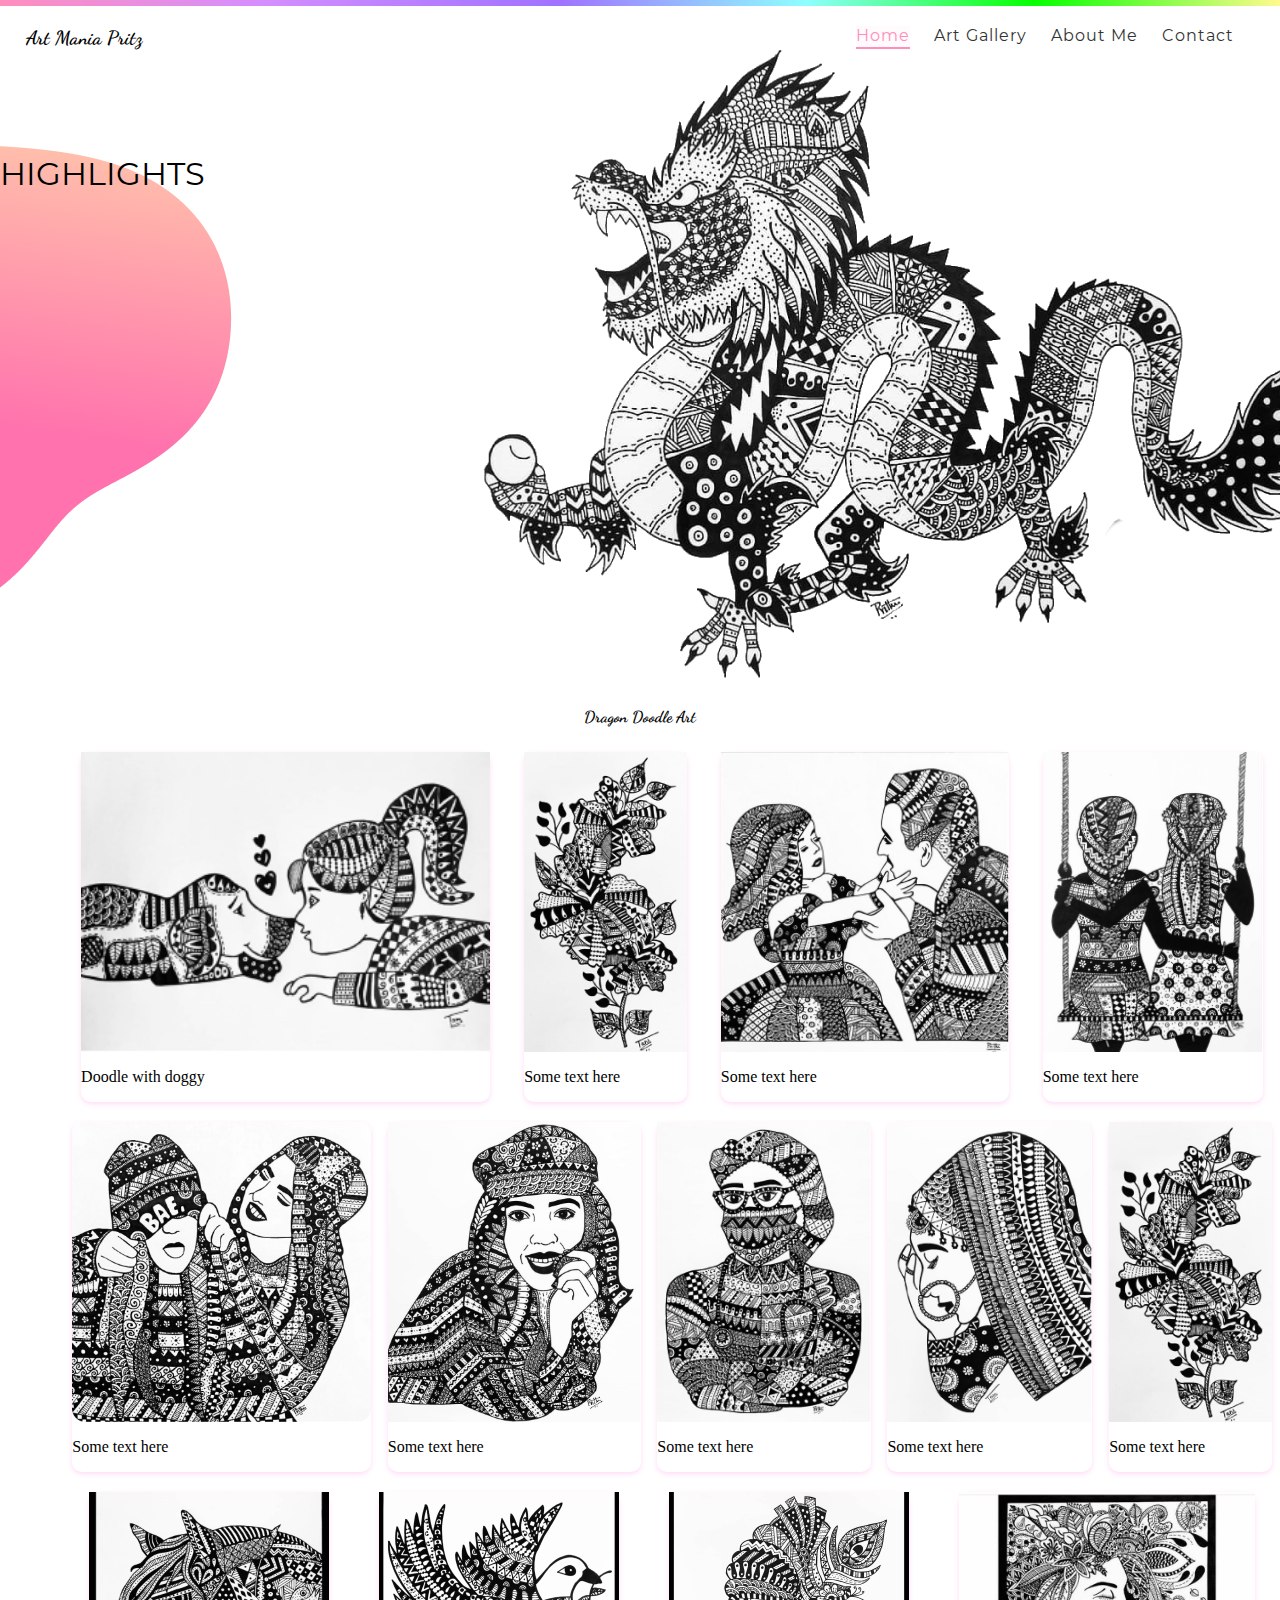
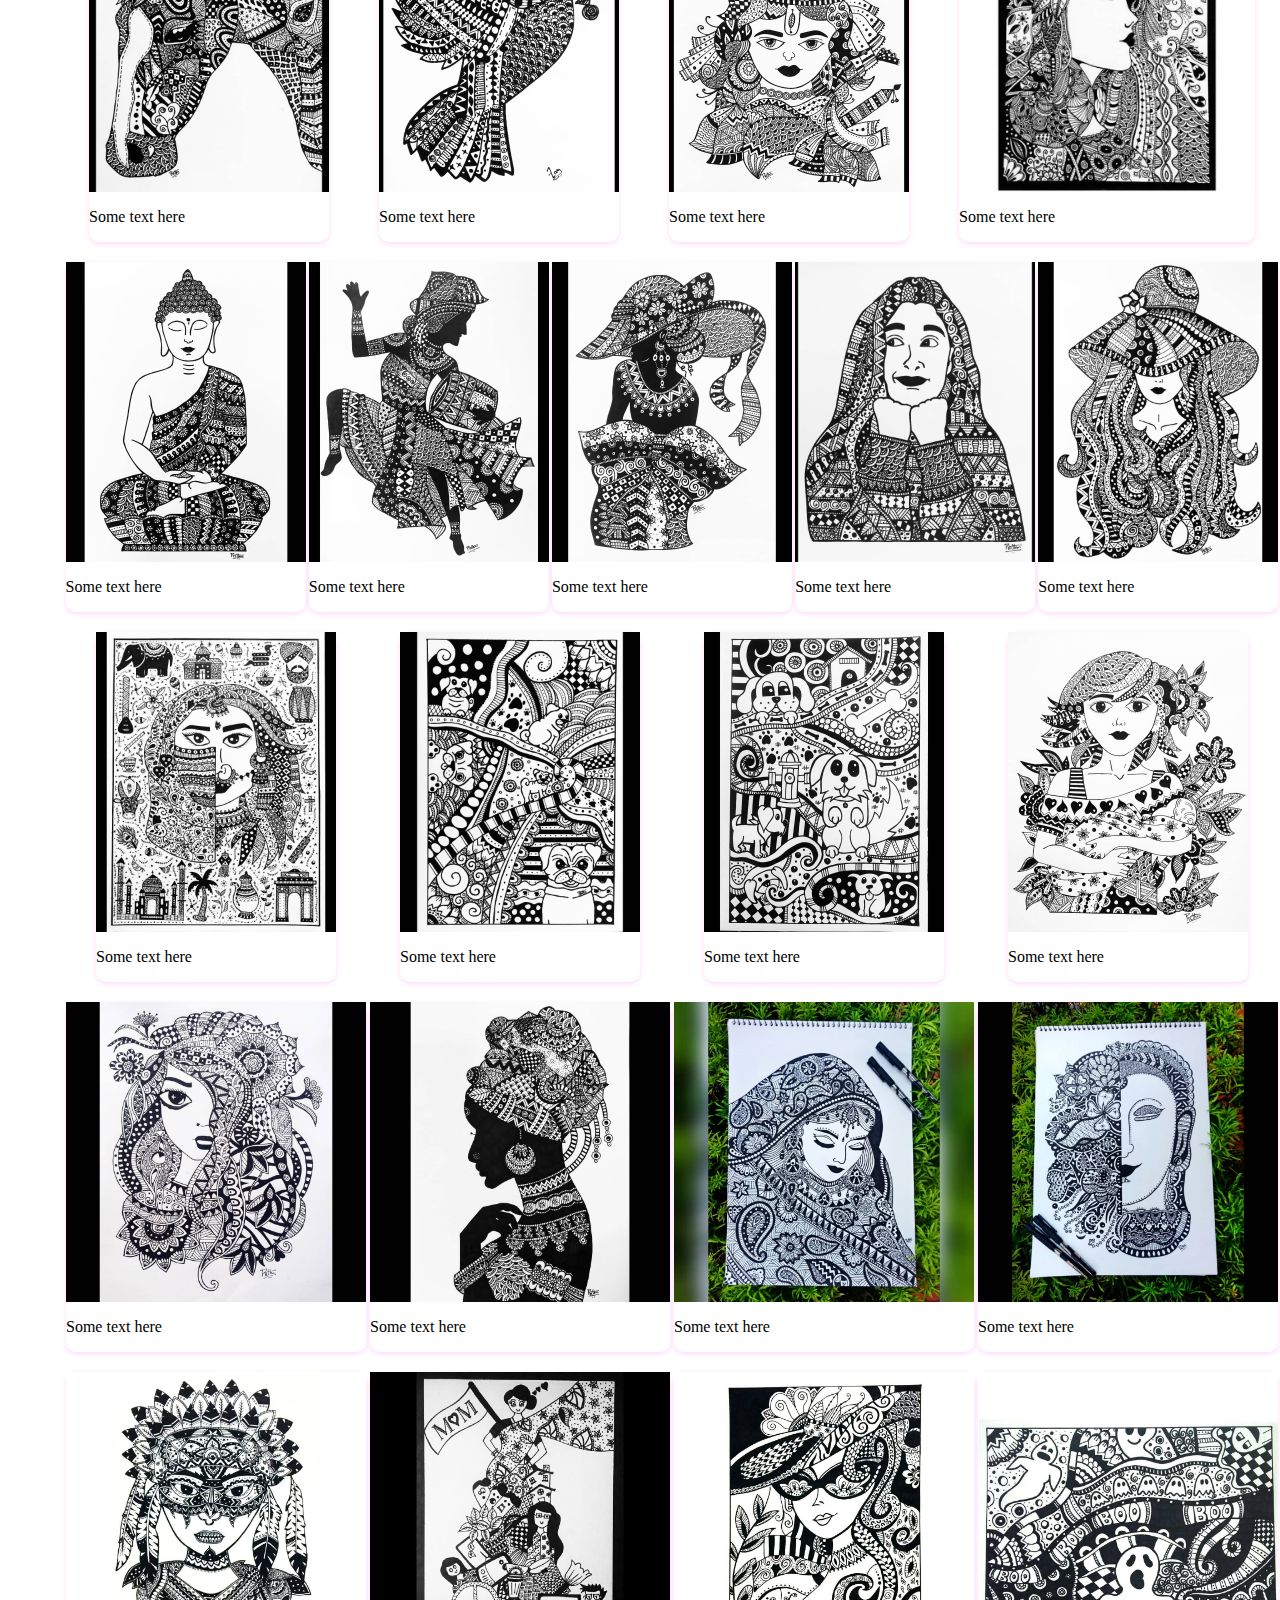
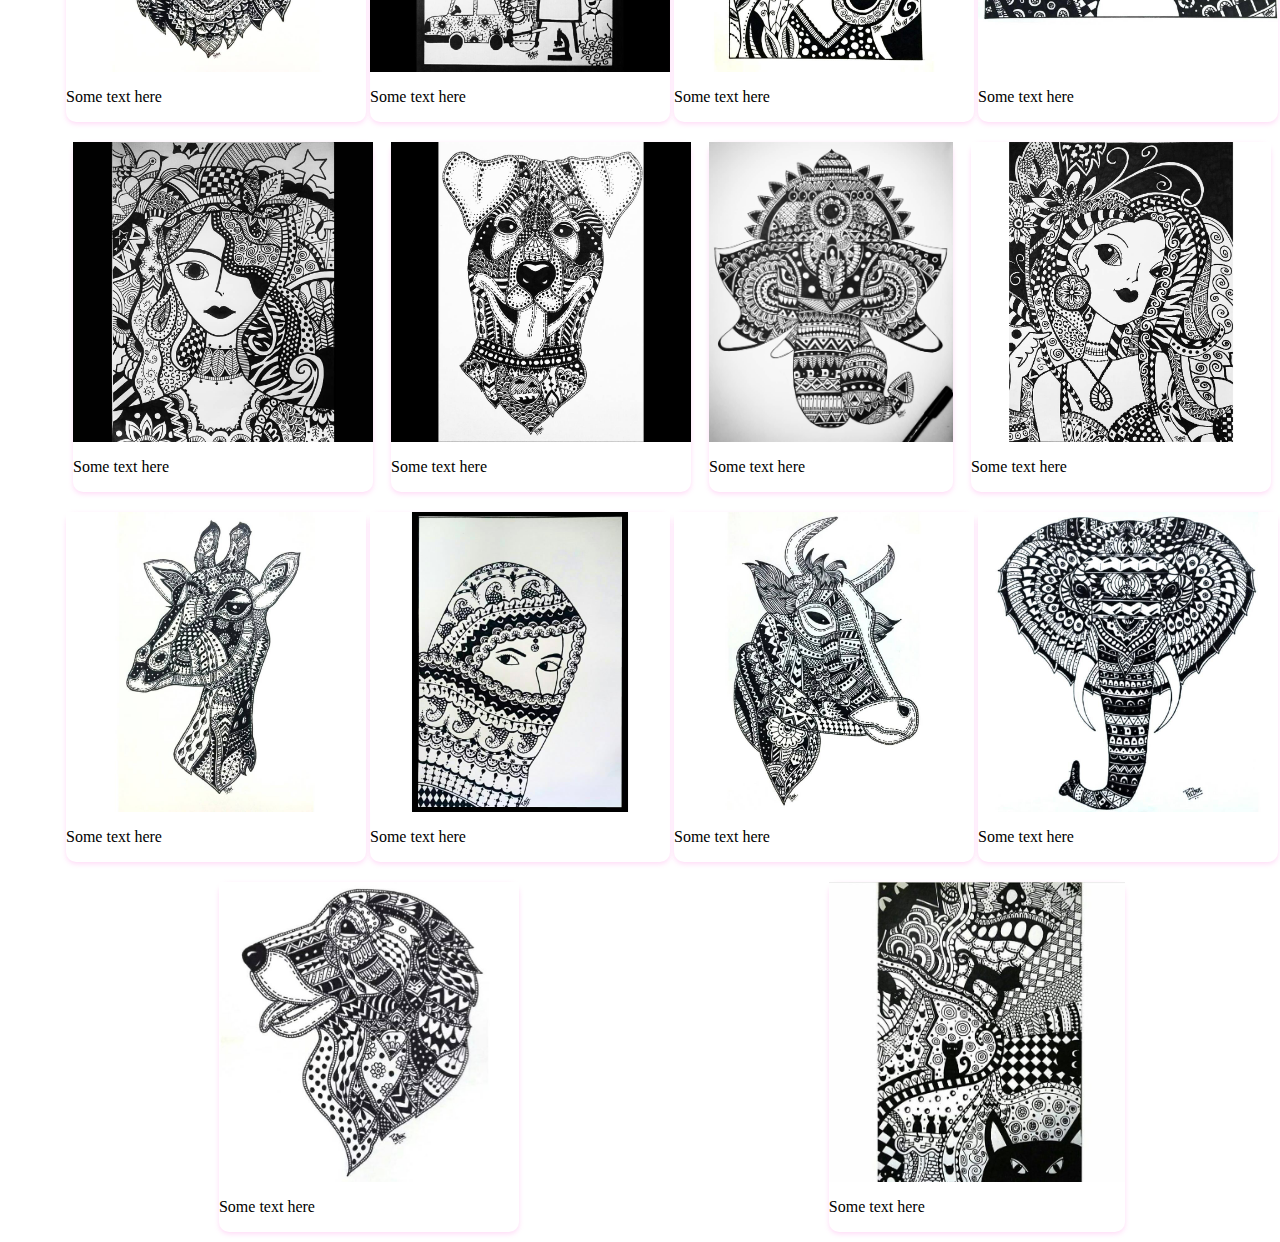
<file: index.html>
<html lang="en">
<head>
    <meta charset="UTF-8">
    <meta http-equiv="X-UA-Compatible" content="IE=edge">
    <meta name="viewport" content="width=device-width, initial-scale=1.0">
    <title>Art Mania Pritz</title>
    <script src="../Script/index.js"></script>
    <link id="fav" rel="shortcut icon" href="../Media/fav/1favicon.png" type="image/png">
    <link rel="stylesheet" href="../Style/index.css">


</head>
<body>
    
    <div id="loader" 
        style="background: linear-gradient(90deg, #FF8EBD 0%, #D48EFF 20.83%, #9F72FF 43.75%, #8EFFFF 63.02%, 
        #05FF00 80.73%, #FFFA8E 100%);" >
    </div>

    <div id="topbar">
        <span id="artist"> Art Mania Pritz </span>
        
        <nav>
            <img id="Hamburgermenu" src="../Media/hamburgerMenu.svg" />
            <div id="space_between"></div>
            <a class="nav_item nav_select" href="#">Home</a>
            <a class="nav_item" href="#">Art Gallery</a>
            <a class="nav_item" href="#">About Me</a>
            <a class="nav_item" href="#">Contact</a>
        </nav>
         
    </div>
    <div id="cover">
        <span id="Dragon">HIGHLIGHTS</span>

            <img src="../Media/arts/dragon.png"/>   
            <br> 
            
    </div>
    <p style="text-align: center; font-family: danceScriptBold;">Dragon Doodle Art</p>
    <div id="ArtGallery">
        <div class="gallery">
            <a>
              <img src="../Media/arts/1.png">
              <p>Doodle with doggy</p>
            </a>
            
          </div>
          <div class="gallery">
            <a>
              <img src="../Media/arts/8.png">
                <p>Some text here</p>
            </a>
          </div>
          <div class="gallery">
            <a>
              <img src="../Media/arts/2.png">
                <p>Some text here</p>
            </a>
          </div>
          
          <div class="gallery">
            <a>
              <img src="../Media/arts/3.png">
                <p>Some text here</p>
            </a>
          </div>
          <div class="gallery">
            <a>
              <img src="../Media/arts/4.png">
                <p>Some text here</p>
            </a>
          </div> 
          <div class="gallery">
            <a>
              <img src="../Media/arts/5.png">
                <p>Some text here</p>
            </a>
          </div>
          <div class="gallery">
            <a>
              <img src="../Media/arts/6.png">
                <p>Some text here</p>
            </a>
          </div>
          <div class="gallery">
            <a>
              <img src="../Media/arts/7.png">
                <p>Some text here</p>
            </a>
          </div>
          <div class="gallery">
            <a>
              <img src="Media/arts/8.png">
                <p>Some text here</p>
            </a>
          </div>
          <div class="gallery">
            <a>
              <img src="Media/arts/9.png">
                <p>Some text here</p>
            </a>
          </div>
          <div class="gallery">
            <a>
              <img src="Media/arts/10.jpg">
                <p>Some text here</p>
            </a>
          </div>
          <div class="gallery">
            <a>
              <img src="Media/arts/11.jpg">
                <p>Some text here</p>
            </a>
          </div>
          <div class="gallery">
            <a>
              <img src="Media/arts/12.jpg">
                <p>Some text here</p>
            </a>
          </div>
          <div class="gallery">
            <a>
              <img src="Media/arts/13.jpg">
                <p>Some text here</p>
            </a>
          </div>
          <div class="gallery">
            <a>
              <img src="Media/arts/14.jpg">
                <p>Some text here</p>
            </a>
          </div>
          <div class="gallery">
            <a>
              <img src="Media/arts/15.jpg">
                <p>Some text here</p>
            </a>
          </div>
          <div class="gallery">
            <a>
              <img src="Media/arts/16.jpg">
                <p>Some text here</p>
            </a>
          </div>
          <div class="gallery">
            <a>
              <img src="Media/arts/17.jpg">
                <p>Some text here</p>
            </a>
          </div>
          <div class="gallery">
            <a>
              <img src="Media/arts/18.jpg">
                <p>Some text here</p>
            </a>
          </div>
          <div class="gallery">
            <a>
              <img src="Media/arts/19.jpg">
                <p>Some text here</p>
            </a>
          </div>
          <div class="gallery">
            <a>
              <img src="Media/arts/20.jpg">
                <p>Some text here</p>
            </a>
          </div>
          <div class="gallery">
            <a>
              <img src="Media/arts/21.jpg">
                <p>Some text here</p>
            </a>
          </div>
          <div class="gallery">
            <a>
              <img src="Media/arts/22.jpg">
                <p>Some text here</p>
            </a>
          </div>
          <div class="gallery">
            <a>
              <img src="Media/arts/23.jpg">
                <p>Some text here</p>
            </a>
          </div>
          <div class="gallery">
            <a>
              <img src="Media/arts/24.jpg">
                <p>Some text here</p>
            </a>
          </div>
          <div class="gallery">
            <a>
              <img src="Media/arts/25.jpg">
                <p>Some text here</p>
            </a>
          </div>
          <div class="gallery">
            <a>
              <img src="Media/arts/26.jpg">
                <p>Some text here</p>
            </a>
          </div>
          <div class="gallery">
            <a>
              <img src="Media/arts/27.jpg">
                <p>Some text here</p>
            </a>
          </div>
          <div class="gallery">
            <a>
              <img src="Media/arts/28.jpg">
                <p>Some text here</p>
            </a>
          </div>
          <div class="gallery">
            <a>
              <img src="Media/arts/29.jpg">
                <p>Some text here</p>
            </a>
          </div>
          <div class="gallery">
            <a>
              <img src="Media/arts/30.jpg">
                <p>Some text here</p>
            </a>
          </div>
          <div class="gallery">
            <a>
              <img src="Media/arts/31.jpg">
                <p>Some text here</p>
            </a>
          </div>
          <div class="gallery">
            <a>
              <img src="Media/arts/32.jpg">
                <p>Some text here</p>
            </a>
          </div>
          <div class="gallery">
            <a>
              <img src="Media/arts/33.jpg">
                <p>Some text here</p>
            </a>
          </div>
          <div class="gallery">
            <a>
              <img src="Media/arts/34.jpg">
                <p>Some text here</p>
            </a>
          </div>
          <div class="gallery">
            <a>
              <img src="Media/arts/35.jpg">
                <p>Some text here</p>
            </a>
          </div>
          <div class="gallery">
            <a>
              <img src="Media/arts/36.jpg">
                <p>Some text here</p>
            </a>
          </div>
          <div class="gallery">
            <a>
              <img src="Media/arts/37.jpg">
                <p>Some text here</p>
            </a>
          </div>
          <div class="gallery">
            <a>
              <img src="Media/arts/38.jpg">
                <p>Some text here</p>
            </a>
          </div>
          <div class="gallery">
            <a>
              <img src="Media/arts/39.jpg">
                <p>Some text here</p>
            </a>
          </div>
    </div>    
</body>
</html>
</file>
<file: Style/index.css>
@keyframes loaderAnime{ 
    0% {background: linear-gradient(80deg, #FF8EBD 0%, #D48EFF 8%, #9F72FF 9%, #8EFFFF 16%, #05FF00 25%, #FFFA8E 60%) }
    10% {background: linear-gradient(84deg, #FF8EBD 2%, #D48EFF 12%, #9F72FF 13%, #8EFFFF 20%, #05FF00 30%, #FFFA8E 64%) }
    20% {background: linear-gradient(88deg, #FF8EBD 4%, #D48EFF 15%, #9F72FF 17%, #8EFFFF 25%, #05FF00 35%, #FFFA8E 68%) }
    30% {background: linear-gradient(92deg, #FF8EBD 6%, #D48EFF 19%, #9F72FF 21%, #8EFFFF 30%, #05FF00 40%, #FFFA8E 74%) }
    40% {background: linear-gradient(96deg, #FF8EBD 8%, #D48EFF 22%, #9F72FF 25%, #8EFFFF 35%, #05FF00 45%, #FFFA8E 82%) }
    50% {background: linear-gradient(100deg, #FF8EBD 10%, #D48EFF 26%, #9F72FF 29%, #8EFFFF 40%, #05FF00 50%, #FFFA8E 86%) }
    60% {background: linear-gradient(96deg, #FF8EBD 12%, #D48EFF 30%, #9F72FF 33%, #8EFFFF 45%, #05FF00 55%, #FFFA8E 89%) }
    70% {background: linear-gradient(92deg, #FF8EBD 14%, #D48EFF 35%, #9F72FF 37%, #8EFFFF 50%, #05FF00 60%, #FFFA8E 92%) }
    80% {background: linear-gradient(88deg, #FF8EBD 16%, #D48EFF 38%, #9F72FF 45%, #8EFFFF 55%, #05FF00 65%, #FFFA8E 95%) }
    90% {background: linear-gradient(84deg, #FF8EBD 18%, #D48EFF 40%, #9F72FF 50%, #8EFFFF 60%, #05FF00 70%, #FFFA8E 98%) }
    100% {background: linear-gradient(80deg, #FF8EBD 20%, #D48EFF 42%, #9F72FF 55%, #8EFFFF 65%, #05FF00 75%, #FFFA8E 100%) }

}


/* define variable in root */
:root{
    --color-primary: #FF8EBD ;
    --color-grey : #333333;
     
}

/* define a font */
@font-face {
    font-family: 'danceScriptBold';
    src: url('../font/DancingScript-Bold.ttf');
}

@font-face {
    font-family: 'MontserratRegular';
    src: url('../font/Montserrat-Regular.ttf');
}

@font-face {
    font-family: 'MontserratBold';
    src: url('../font/Montserrat-Bold.ttf');
}

body{
    margin: 0;
    overflow-x: hidden;
}
#loader{
position: absolute;
width: 100%;
height: 6px;
left: 0px;
top: 0px;
animation-name: loaderAnime;
animation-duration: 1000ms;
animation-timing-function: linear;
animation-iteration-count: infinite;
animation-direction: alternate-reverse;
}

#topbar{
    display: flex;
    justify-content: space-between;
    padding: 2%;
}

#artist{
    font-size: larger;
    font-family: danceScriptBold;
}
.nav_item{
    font-family: MontserratRegular;
    margin-right: 20px;
    text-decoration: none;
    color: var(--color-grey);
    letter-spacing: 1px;
}
#Hamburgermenu{
    height: 24px;
    display: none;
}

.nav_select{
    color: var(--color-primary);
    padding-bottom: 2px;
    border-bottom: var(--color-primary) solid 2px;
    background-color: #FFE3EF2F;
}

.nav_item:hover{
    font-family: MontserratBold;
    color: #000;
    letter-spacing: 0px;
}
#cover{
    display: flex;
    background: url("../Media/blobs/1.png");
    background-repeat: no-repeat;
    background-position: left center;
}

#cover img{
    margin-top: -40px;
    margin-left: 30%;
}

#dragon{
    width: 5%;
    font-family: MontserratRegular;
    font-size: xx-large;
    text-align: center;
    padding-top: 80px;
}
#ArtGallery{
    display: flex;
    flex-direction: row;
    align-items: center;
    flex-wrap: wrap;
    align-content: center;
    padding-left: 5%;
    justify-content: space-around;
}

div.gallery {
    margin-top: 10px;
    margin-bottom: 10px;
    float: left;
    width: auto;
    display: flex;
    box-shadow: 0px 2px 5px #ff7de346;
    border-radius: 10px;
  }
  
  div.gallery:hover {
    box-shadow: 0px 4px 20px #7de1ff86;
  }
  
  div.gallery img {
    width: auto;
    height: 300px;
  }
@media screen and (max-width: 800px){
    div.gallery img {
        width: auto;
        height: 200px;
      }
    nav{
        width: 50%;
        text-align: center;
       
    }
    nav:hover .nav_item{
        display: block;
    }
    .nav_item{
        flex-direction: row;
        margin-top: 20px;
        margin-right: 40px;
        font-size: larger;
        display: none;
    }


    .nav_select{
        color: var(--color-primary);
        padding-top: 4px;
        padding-bottom: 4px;
        padding-left: 4px;
        border-left: var(--color-primary) solid 2px;
        border-bottom: none;
        padding-bottom: none;
        
    }

    #hamburgermenu{
        margin-left: 90%;
        display: block;
        cursor: pointer;
    }

    #space_between{
        margin-top: 10%;
    }

    #cover img{

        margin-top: -40px;
        margin-left: 0%;
    }

}
@media screen and (max-width: 500px){
    body{
        overflow-x: hidden;
    }
    div.gallery img {
        width: auto;
        height: 100px;
      }
}
</file>
